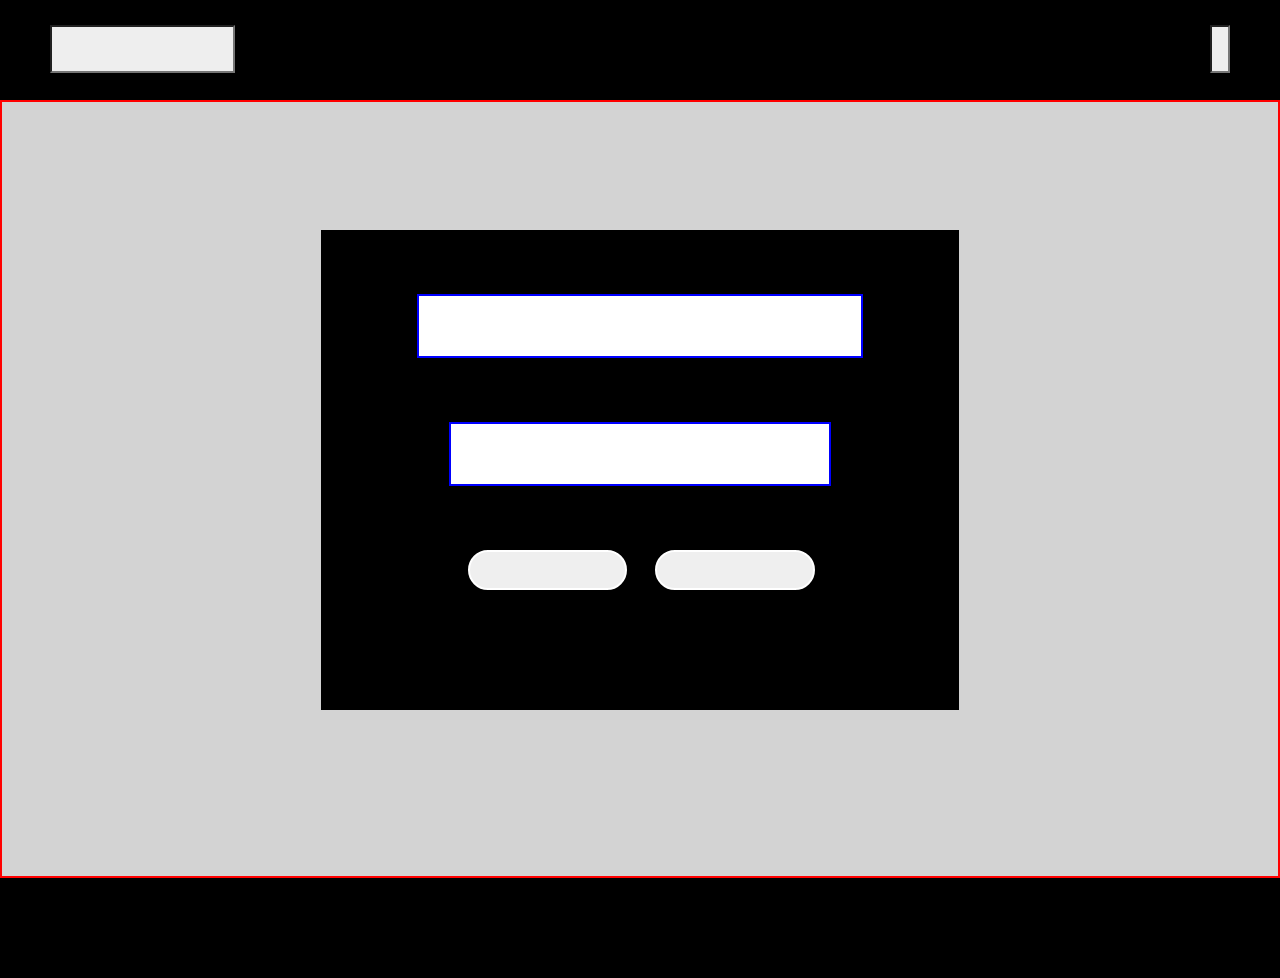
<file: index.html>
<!DOCTYPE html>
<html lang="en">
<head>
    <meta charset="UTF-8">
    <meta name="viewport" content="width=device-width, initial-scale=1.0">
    <meta http-equiv="X-UA-Compatible" content="ie=edge">
    <link rel="stylesheet" type="text/css" href="./reset.css">
    <link rel="stylesheet" type="text/css" href="./index.css">
    <title>Document</title>
</head>
<body>
    <header class=black-s>
        <input class="search right-long" type="text"/> 
        <input class="search left-short" type="text"/> 
    </header>

    <section class="main">
        <div class="central">
            <div class="top-search"></div>
            <div class="bottom-search"></div>
            <button class="button-left"></button>
            <button class="button-right"></button>
        </div>
    </section>

    <footer class="black-s"></footer>
</body>
</html>
</file>
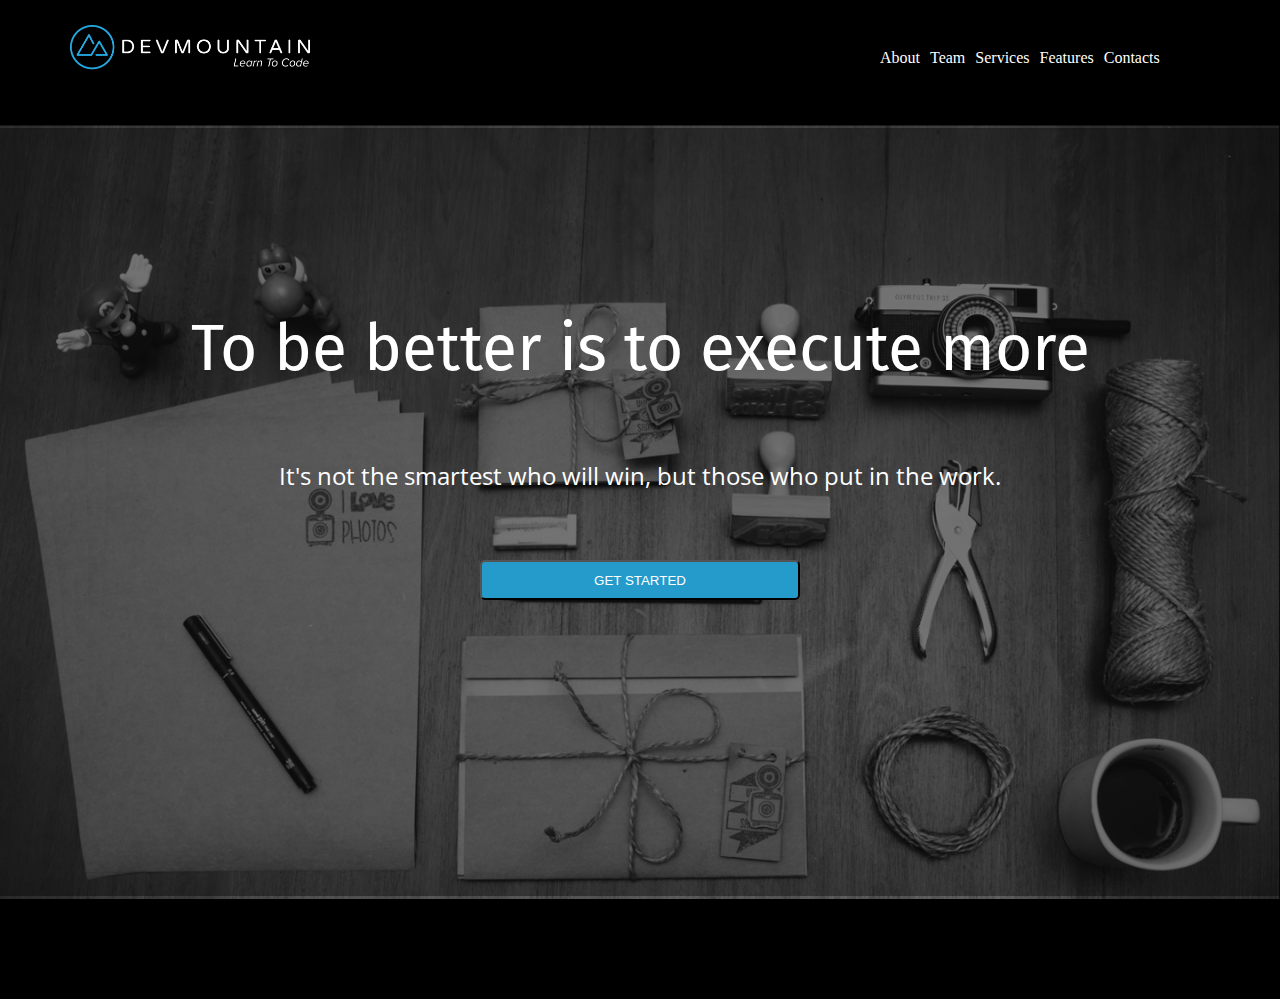
<file: mini-proj/wpx3-html-mini.html>
<!DOCTYPE html>
<html lang="en">
<head>
    <meta charset="UTF-8">
    <meta name="viewport" content="width=device-width, initial-scale=1.0">
    <meta http-equiv="X-UA-Compatible" content="ie=edge">
    <link rel="stylesheet" type="text/css" href="./reset.css">
    <link rel="stylesheet" type="text/css" href="./wpx3-html-mini.css">
    <link href="https://fonts.googleapis.com/css?family=Fira+Sans:600|Open+Sans:600" rel="stylesheet">
    
    <title>Document</title>
</head>
<body>
    <header class=black-s>
        <div class="search right-long">
            <ul>
                <li>About</li>
                <li>Team</li>
                <li>Services</li>
                <li>Features</li>
                <li>Contacts</li>
            </ul>
        </div> 
        <div class="search left-short" type="text"></div> 
    </header>
    
    <section class="main">
        
        <div class="central">
            <div class="top-search"><h1>To be better is to execute more</h1></div>
            <div class="bottom-search">It's not the smartest who will win, but those who put in the work.</div>
            <button class="button-left">GET STARTED</button>
            
        </div>
    
    </section>

    <footer class="black-s"></footer>
</body>
</html>
</file>
<file: index.css>
header{

}

.main {
    background-color: lightgrey;
    border: 2px solid red;
    display: flex;
    flex-direction: column;
    flex-wrap: nowrap;
    justify-content: center;
    align-items: center;
    align-content: flex-start;
    
}

.central{
    background-color: black;
    margin-top: 8rem;
    margin-bottom: 10.4rem;
    width: 50%;
    height: 30rem;
    
}

.search {
    background-color: #eee;
    margin-left: 50px;
    margin-top: 25px;
    height: 3rem;
}

.search.right-long {
    margin-right:50px;
    float: right;
    width: 20px;
}

.top-search {
    background-color: white;
    
    margin: 4rem auto;
    border: 2px solid blue;
    width: 70%;
    height: 4rem;
}

.bottom-search {
    background-color: white;
    
    margin: 4rem auto;
    border: 2px solid blue;
    width: 60%;
    height: 4rem;

}

button {
    /* margin-left: 9.7rem; */
    border: 2px solid white;
    height: 2.5rem;
    width: 25%;
    border-radius: 30px;
}

.button-left {
    margin-left: 23%;
}

.button-right {
    margin-left: 1.5rem;
}














.black-s {
    background: black;
    height: 100px;
}
</file>
<file: mini-proj/wpx3-html-mini.css>
body{
    background-color: black;
}

header{
    /* border: 2px solid orange; */
    }

    .titan {
        position: absolute;
    }
    
    .main {
        background-image: url(./images/background.png);
        background-repeat: no-repeat;
        background-size: cover;
        /* z-index: -1; */
        /* background-color:black; */
        /* border: 5px solid red; */
        display: flex;
        flex-direction: column;
        flex-wrap: nowrap;
        justify-content: center;
        align-items: center;
        align-content: flex-start;
        
        
    }

    .main:before{
        position: absolute;
       content: " ";
       background-color: black;
        padding-bottom: 60%;
        opacity: 0.4;
        z-index: 1;
        /* border: 4px solid red; */
        width: 100%;
        /* height: 100rem; */

    }
    
    .central{
        background-color:;
        margin-top: 8rem;
        margin-bottom: 10.4rem;
        width: 75%;
        height: 30rem;
        /* border: 2px solid white; */
        
        /* opacity: 1; */
        
    }
    
    .search {

        color: white;
        margin-left: 70px;
        margin-top: 25px;
        height: 3rem;

    }
    
    .left-short {
        width: 100px;
        background: url("images/DevMountain_Logo.png");
        background-size: contain;
        background-repeat: no-repeat;
        height: 3rem;
        width: 15rem;
        /* border: 2px solid red; */
        /* margin-top: 25px; */
    }

    .search.right-long {
        display: inline-block;
        margin-right:50px;
        word-spacing: 6px;
        float: right;
        width: 350px;
    }

    .search.right-long ul li {
        display: inline;
    }
    
    .search.right-long ul li:hover{
        color: blue;
    }

    .top-search {
        /* background-color: white; */
        position: absolute;
        margin: 4rem auto;
        z-index: 4;
        opacity: 1;
        /* border: 2px solid blue; */
        text-align: center;
        width: 75%;
        height: 4rem;
        font-size: 64px;
        color: white;
        font-family: 'Fira Sans', sans-serif;
        
    }
    
    .bottom-search {
        /* background-color: white; */
        position: absolute;
        top: 25rem;
        z-index:4;
        margin: 4rem auto;
        color: white;
        font-family: 'Open Sans', sans-serif;
        font-size: 24px;
        text-align: center;
        /* border: 2px solid blue; */
        width: 75%;
        height: 4rem;
    
    }
    
    button {
        /* margin-left: 9.7rem; */
        /* border: 2px solid white; */
        height: 2.5rem;
        width: 25%;
        border-radius: 5px;
        z-index: 4;
        position: absolute;
       
    }
    
    .button-left {
        margin-left: 25%;
        top: 35rem;
        background-color: #259BCC;
        color: white;
    }
      
    .black-s {
        background: black;
        height: 100px;
    }
</file>
